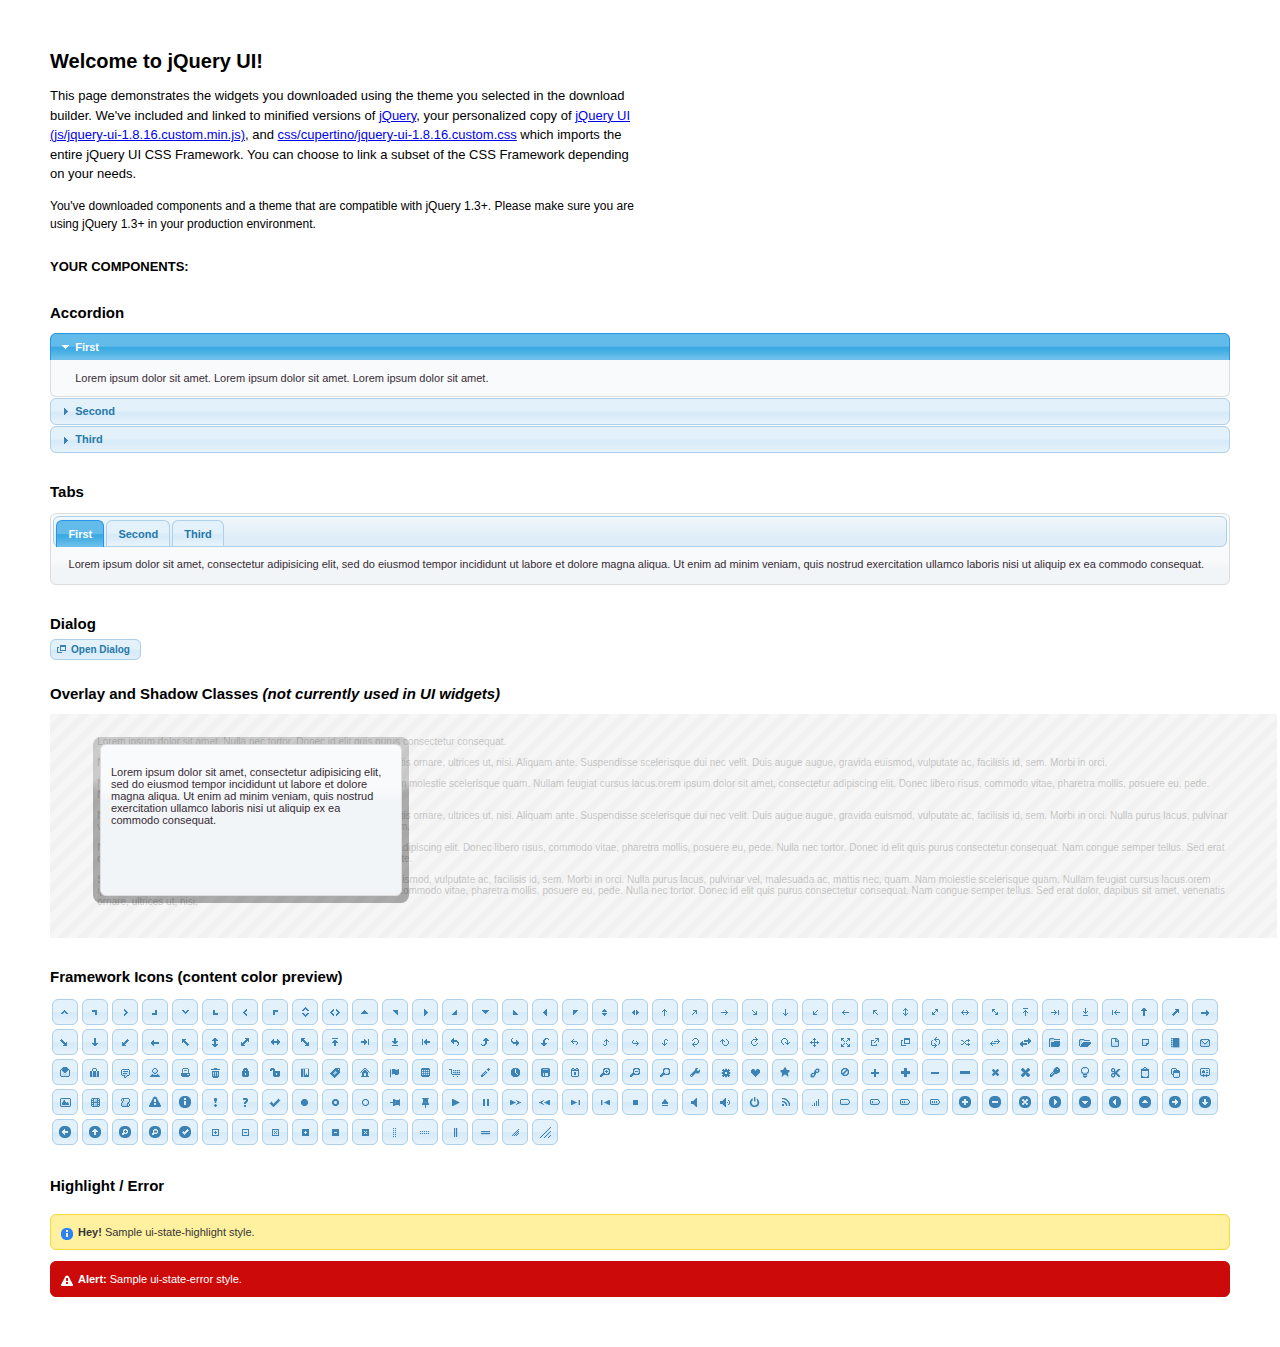
<file: jquery-ui/index.html>
<!DOCTYPE html>
<html>
	<head>
		<meta http-equiv="Content-Type" content="text/html; charset=iso-8859-1" />
		<title>jQuery UI Example Page</title>
		<link type="text/css" href="css/cupertino/jquery-ui-1.8.16.custom.css" rel="stylesheet" />	
		<script type="text/javascript" src="js/jquery-1.6.2.min.js"></script>
		<script type="text/javascript" src="js/jquery-ui-1.8.16.custom.min.js"></script>
		<script type="text/javascript">
			$(function(){

				// Accordion
				$("#accordion").accordion({ header: "h3" });
	
				// Tabs
				$('#tabs').tabs();
	

				// Dialog			
				$('#dialog').dialog({
					autoOpen: false,
					width: 600,
					buttons: {
						"Ok": function() { 
							$(this).dialog("close"); 
						}, 
						"Cancel": function() { 
							$(this).dialog("close"); 
						} 
					}
				});
				
				// Dialog Link
				$('#dialog_link').click(function(){
					$('#dialog').dialog('open');
					return false;
				});
				
				//hover states on the static widgets
				$('#dialog_link, ul#icons li').hover(
					function() { $(this).addClass('ui-state-hover'); }, 
					function() { $(this).removeClass('ui-state-hover'); }
				);
				
			});
		</script>
		<style type="text/css">
			/*demo page css*/
			body{ font: 62.5% "Trebuchet MS", sans-serif; margin: 50px;}
			.demoHeaders { margin-top: 2em; }
			#dialog_link {padding: .4em 1em .4em 20px;text-decoration: none;position: relative;}
			#dialog_link span.ui-icon {margin: 0 5px 0 0;position: absolute;left: .2em;top: 50%;margin-top: -8px;}
			ul#icons {margin: 0; padding: 0;}
			ul#icons li {margin: 2px; position: relative; padding: 4px 0; cursor: pointer; float: left;  list-style: none;}
			ul#icons span.ui-icon {float: left; margin: 0 4px;}
		</style>	
	</head>
	<body>
	<h1>Welcome to jQuery UI!</h1>
	<p style="font-size: 1.3em; line-height: 1.5; margin: 1em 0; width: 50%;">This page demonstrates the widgets you downloaded using the theme you selected in the download builder. We've included and linked to minified versions of <a href="js/jquery-1.6.2.min.js">jQuery</a>, your personalized copy of <a href="js/jquery-ui-1.8.16.custom.min.js">jQuery UI (js/jquery-ui-1.8.16.custom.min.js)</a>, and <a href="css/cupertino/jquery-ui-1.8.16.custom.css">css/cupertino/jquery-ui-1.8.16.custom.css</a> which imports the entire jQuery UI CSS Framework. You can choose to link a subset of the CSS Framework depending on your needs. </p>
	<p style="font-size: 1.2em; line-height: 1.5; margin: 1em 0; width: 50%;">You've downloaded components and a theme that are compatible with jQuery 1.3+. Please make sure you are using jQuery 1.3+ in your production environment.</p>	

	<p style="font-weight: bold; margin: 2em 0 1em; font-size: 1.3em;">YOUR COMPONENTS:</p>
		
		<!-- Accordion -->
		<h2 class="demoHeaders">Accordion</h2>
		<div id="accordion">
			<div>
				<h3><a href="#">First</a></h3>
				<div>Lorem ipsum dolor sit amet. Lorem ipsum dolor sit amet. Lorem ipsum dolor sit amet.</div>
			</div>
			<div>
				<h3><a href="#">Second</a></h3>
				<div>Phasellus mattis tincidunt nibh.</div>
			</div>
			<div>
				<h3><a href="#">Third</a></h3>
				<div>Nam dui erat, auctor a, dignissim quis.</div>
			</div>
		</div>
	
		<!-- Tabs -->
		<h2 class="demoHeaders">Tabs</h2>
		<div id="tabs">
			<ul>
				<li><a href="#tabs-1">First</a></li>
				<li><a href="#tabs-2">Second</a></li>
				<li><a href="#tabs-3">Third</a></li>
			</ul>
			<div id="tabs-1">Lorem ipsum dolor sit amet, consectetur adipisicing elit, sed do eiusmod tempor incididunt ut labore et dolore magna aliqua. Ut enim ad minim veniam, quis nostrud exercitation ullamco laboris nisi ut aliquip ex ea commodo consequat.</div>
			<div id="tabs-2">Phasellus mattis tincidunt nibh. Cras orci urna, blandit id, pretium vel, aliquet ornare, felis. Maecenas scelerisque sem non nisl. Fusce sed lorem in enim dictum bibendum.</div>
			<div id="tabs-3">Nam dui erat, auctor a, dignissim quis, sollicitudin eu, felis. Pellentesque nisi urna, interdum eget, sagittis et, consequat vestibulum, lacus. Mauris porttitor ullamcorper augue.</div>
		</div>
	
		<!-- Dialog NOTE: Dialog is not generated by UI in this demo so it can be visually styled in themeroller-->
		<h2 class="demoHeaders">Dialog</h2>
		<p><a href="#" id="dialog_link" class="ui-state-default ui-corner-all"><span class="ui-icon ui-icon-newwin"></span>Open Dialog</a></p>
		
		
		<h2 class="demoHeaders">Overlay and Shadow Classes <em>(not currently used in UI widgets)</em></h2>
		<div style="position: relative; width: 96%; height: 200px; padding:1% 4%; overflow:hidden;" class="fakewindowcontain">
			<p>Lorem ipsum dolor sit amet,  Nulla nec tortor. Donec id elit quis purus consectetur consequat. </p><p>Nam congue semper tellus. Sed erat dolor, dapibus sit amet, venenatis ornare, ultrices ut, nisi. Aliquam ante. Suspendisse scelerisque dui nec velit. Duis augue augue, gravida euismod, vulputate ac, facilisis id, sem. Morbi in orci. </p><p>Nulla purus lacus, pulvinar vel, malesuada ac, mattis nec, quam. Nam molestie scelerisque quam. Nullam feugiat cursus lacus.orem ipsum dolor sit amet, consectetur adipiscing elit. Donec libero risus, commodo vitae, pharetra mollis, posuere eu, pede. Nulla nec tortor. Donec id elit quis purus consectetur consequat. </p><p>Nam congue semper tellus. Sed erat dolor, dapibus sit amet, venenatis ornare, ultrices ut, nisi. Aliquam ante. Suspendisse scelerisque dui nec velit. Duis augue augue, gravida euismod, vulputate ac, facilisis id, sem. Morbi in orci. Nulla purus lacus, pulvinar vel, malesuada ac, mattis nec, quam. Nam molestie scelerisque quam. </p><p>Nullam feugiat cursus lacus.orem ipsum dolor sit amet, consectetur adipiscing elit. Donec libero risus, commodo vitae, pharetra mollis, posuere eu, pede. Nulla nec tortor. Donec id elit quis purus consectetur consequat. Nam congue semper tellus. Sed erat dolor, dapibus sit amet, venenatis ornare, ultrices ut, nisi. Aliquam ante. </p><p>Suspendisse scelerisque dui nec velit. Duis augue augue, gravida euismod, vulputate ac, facilisis id, sem. Morbi in orci. Nulla purus lacus, pulvinar vel, malesuada ac, mattis nec, quam. Nam molestie scelerisque quam. Nullam feugiat cursus lacus.orem ipsum dolor sit amet, consectetur adipiscing elit. Donec libero risus, commodo vitae, pharetra mollis, posuere eu, pede. Nulla nec tortor. Donec id elit quis purus consectetur consequat. Nam congue semper tellus. Sed erat dolor, dapibus sit amet, venenatis ornare, ultrices ut, nisi. </p>
			
			<!-- ui-dialog -->
			<div class="ui-overlay"><div class="ui-widget-overlay"></div><div class="ui-widget-shadow ui-corner-all" style="width: 302px; height: 152px; position: absolute; left: 50px; top: 30px;"></div></div>
			<div style="position: absolute; width: 280px; height: 130px;left: 50px; top: 30px; padding: 10px;" class="ui-widget ui-widget-content ui-corner-all">
				<div class="ui-dialog-content ui-widget-content" style="background: none; border: 0;">
					<p>Lorem ipsum dolor sit amet, consectetur adipisicing elit, sed do eiusmod tempor incididunt ut labore et dolore magna aliqua. Ut enim ad minim veniam, quis nostrud exercitation ullamco laboris nisi ut aliquip ex ea commodo consequat.</p>
				</div>
			</div>
		
		</div>

		
		<!-- ui-dialog -->
		<div id="dialog" title="Dialog Title">
			<p>Lorem ipsum dolor sit amet, consectetur adipisicing elit, sed do eiusmod tempor incididunt ut labore et dolore magna aliqua. Ut enim ad minim veniam, quis nostrud exercitation ullamco laboris nisi ut aliquip ex ea commodo consequat.</p>
		</div>
			
				
				
		<h2 class="demoHeaders">Framework Icons (content color preview)</h2>
		<ul id="icons" class="ui-widget ui-helper-clearfix">
		
		<li class="ui-state-default ui-corner-all" title=".ui-icon-carat-1-n"><span class="ui-icon ui-icon-carat-1-n"></span></li>
		<li class="ui-state-default ui-corner-all" title=".ui-icon-carat-1-ne"><span class="ui-icon ui-icon-carat-1-ne"></span></li>
		<li class="ui-state-default ui-corner-all" title=".ui-icon-carat-1-e"><span class="ui-icon ui-icon-carat-1-e"></span></li>
		
		<li class="ui-state-default ui-corner-all" title=".ui-icon-carat-1-se"><span class="ui-icon ui-icon-carat-1-se"></span></li>
		<li class="ui-state-default ui-corner-all" title=".ui-icon-carat-1-s"><span class="ui-icon ui-icon-carat-1-s"></span></li>
		<li class="ui-state-default ui-corner-all" title=".ui-icon-carat-1-sw"><span class="ui-icon ui-icon-carat-1-sw"></span></li>
		<li class="ui-state-default ui-corner-all" title=".ui-icon-carat-1-w"><span class="ui-icon ui-icon-carat-1-w"></span></li>
		<li class="ui-state-default ui-corner-all" title=".ui-icon-carat-1-nw"><span class="ui-icon ui-icon-carat-1-nw"></span></li>
		<li class="ui-state-default ui-corner-all" title=".ui-icon-carat-2-n-s"><span class="ui-icon ui-icon-carat-2-n-s"></span></li>
		<li class="ui-state-default ui-corner-all" title=".ui-icon-carat-2-e-w"><span class="ui-icon ui-icon-carat-2-e-w"></span></li>
		<li class="ui-state-default ui-corner-all" title=".ui-icon-triangle-1-n"><span class="ui-icon ui-icon-triangle-1-n"></span></li>
		<li class="ui-state-default ui-corner-all" title=".ui-icon-triangle-1-ne"><span class="ui-icon ui-icon-triangle-1-ne"></span></li>
		
		<li class="ui-state-default ui-corner-all" title=".ui-icon-triangle-1-e"><span class="ui-icon ui-icon-triangle-1-e"></span></li>
		<li class="ui-state-default ui-corner-all" title=".ui-icon-triangle-1-se"><span class="ui-icon ui-icon-triangle-1-se"></span></li>
		<li class="ui-state-default ui-corner-all" title=".ui-icon-triangle-1-s"><span class="ui-icon ui-icon-triangle-1-s"></span></li>
		<li class="ui-state-default ui-corner-all" title=".ui-icon-triangle-1-sw"><span class="ui-icon ui-icon-triangle-1-sw"></span></li>
		<li class="ui-state-default ui-corner-all" title=".ui-icon-triangle-1-w"><span class="ui-icon ui-icon-triangle-1-w"></span></li>
		<li class="ui-state-default ui-corner-all" title=".ui-icon-triangle-1-nw"><span class="ui-icon ui-icon-triangle-1-nw"></span></li>
		<li class="ui-state-default ui-corner-all" title=".ui-icon-triangle-2-n-s"><span class="ui-icon ui-icon-triangle-2-n-s"></span></li>
		<li class="ui-state-default ui-corner-all" title=".ui-icon-triangle-2-e-w"><span class="ui-icon ui-icon-triangle-2-e-w"></span></li>
		<li class="ui-state-default ui-corner-all" title=".ui-icon-arrow-1-n"><span class="ui-icon ui-icon-arrow-1-n"></span></li>
		
		<li class="ui-state-default ui-corner-all" title=".ui-icon-arrow-1-ne"><span class="ui-icon ui-icon-arrow-1-ne"></span></li>
		<li class="ui-state-default ui-corner-all" title=".ui-icon-arrow-1-e"><span class="ui-icon ui-icon-arrow-1-e"></span></li>
		<li class="ui-state-default ui-corner-all" title=".ui-icon-arrow-1-se"><span class="ui-icon ui-icon-arrow-1-se"></span></li>
		<li class="ui-state-default ui-corner-all" title=".ui-icon-arrow-1-s"><span class="ui-icon ui-icon-arrow-1-s"></span></li>
		<li class="ui-state-default ui-corner-all" title=".ui-icon-arrow-1-sw"><span class="ui-icon ui-icon-arrow-1-sw"></span></li>
		<li class="ui-state-default ui-corner-all" title=".ui-icon-arrow-1-w"><span class="ui-icon ui-icon-arrow-1-w"></span></li>
		<li class="ui-state-default ui-corner-all" title=".ui-icon-arrow-1-nw"><span class="ui-icon ui-icon-arrow-1-nw"></span></li>
		<li class="ui-state-default ui-corner-all" title=".ui-icon-arrow-2-n-s"><span class="ui-icon ui-icon-arrow-2-n-s"></span></li>
		<li class="ui-state-default ui-corner-all" title=".ui-icon-arrow-2-ne-sw"><span class="ui-icon ui-icon-arrow-2-ne-sw"></span></li>
		
		<li class="ui-state-default ui-corner-all" title=".ui-icon-arrow-2-e-w"><span class="ui-icon ui-icon-arrow-2-e-w"></span></li>
		<li class="ui-state-default ui-corner-all" title=".ui-icon-arrow-2-se-nw"><span class="ui-icon ui-icon-arrow-2-se-nw"></span></li>
		<li class="ui-state-default ui-corner-all" title=".ui-icon-arrowstop-1-n"><span class="ui-icon ui-icon-arrowstop-1-n"></span></li>
		<li class="ui-state-default ui-corner-all" title=".ui-icon-arrowstop-1-e"><span class="ui-icon ui-icon-arrowstop-1-e"></span></li>
		<li class="ui-state-default ui-corner-all" title=".ui-icon-arrowstop-1-s"><span class="ui-icon ui-icon-arrowstop-1-s"></span></li>
		<li class="ui-state-default ui-corner-all" title=".ui-icon-arrowstop-1-w"><span class="ui-icon ui-icon-arrowstop-1-w"></span></li>
		<li class="ui-state-default ui-corner-all" title=".ui-icon-arrowthick-1-n"><span class="ui-icon ui-icon-arrowthick-1-n"></span></li>
		<li class="ui-state-default ui-corner-all" title=".ui-icon-arrowthick-1-ne"><span class="ui-icon ui-icon-arrowthick-1-ne"></span></li>
		<li class="ui-state-default ui-corner-all" title=".ui-icon-arrowthick-1-e"><span class="ui-icon ui-icon-arrowthick-1-e"></span></li>
		
		<li class="ui-state-default ui-corner-all" title=".ui-icon-arrowthick-1-se"><span class="ui-icon ui-icon-arrowthick-1-se"></span></li>
		<li class="ui-state-default ui-corner-all" title=".ui-icon-arrowthick-1-s"><span class="ui-icon ui-icon-arrowthick-1-s"></span></li>
		<li class="ui-state-default ui-corner-all" title=".ui-icon-arrowthick-1-sw"><span class="ui-icon ui-icon-arrowthick-1-sw"></span></li>
		<li class="ui-state-default ui-corner-all" title=".ui-icon-arrowthick-1-w"><span class="ui-icon ui-icon-arrowthick-1-w"></span></li>
		<li class="ui-state-default ui-corner-all" title=".ui-icon-arrowthick-1-nw"><span class="ui-icon ui-icon-arrowthick-1-nw"></span></li>
		<li class="ui-state-default ui-corner-all" title=".ui-icon-arrowthick-2-n-s"><span class="ui-icon ui-icon-arrowthick-2-n-s"></span></li>
		<li class="ui-state-default ui-corner-all" title=".ui-icon-arrowthick-2-ne-sw"><span class="ui-icon ui-icon-arrowthick-2-ne-sw"></span></li>
		<li class="ui-state-default ui-corner-all" title=".ui-icon-arrowthick-2-e-w"><span class="ui-icon ui-icon-arrowthick-2-e-w"></span></li>
		<li class="ui-state-default ui-corner-all" title=".ui-icon-arrowthick-2-se-nw"><span class="ui-icon ui-icon-arrowthick-2-se-nw"></span></li>
		
		<li class="ui-state-default ui-corner-all" title=".ui-icon-arrowthickstop-1-n"><span class="ui-icon ui-icon-arrowthickstop-1-n"></span></li>
		<li class="ui-state-default ui-corner-all" title=".ui-icon-arrowthickstop-1-e"><span class="ui-icon ui-icon-arrowthickstop-1-e"></span></li>
		<li class="ui-state-default ui-corner-all" title=".ui-icon-arrowthickstop-1-s"><span class="ui-icon ui-icon-arrowthickstop-1-s"></span></li>
		<li class="ui-state-default ui-corner-all" title=".ui-icon-arrowthickstop-1-w"><span class="ui-icon ui-icon-arrowthickstop-1-w"></span></li>
		<li class="ui-state-default ui-corner-all" title=".ui-icon-arrowreturnthick-1-w"><span class="ui-icon ui-icon-arrowreturnthick-1-w"></span></li>
		<li class="ui-state-default ui-corner-all" title=".ui-icon-arrowreturnthick-1-n"><span class="ui-icon ui-icon-arrowreturnthick-1-n"></span></li>
		<li class="ui-state-default ui-corner-all" title=".ui-icon-arrowreturnthick-1-e"><span class="ui-icon ui-icon-arrowreturnthick-1-e"></span></li>
		<li class="ui-state-default ui-corner-all" title=".ui-icon-arrowreturnthick-1-s"><span class="ui-icon ui-icon-arrowreturnthick-1-s"></span></li>
		<li class="ui-state-default ui-corner-all" title=".ui-icon-arrowreturn-1-w"><span class="ui-icon ui-icon-arrowreturn-1-w"></span></li>
		
		<li class="ui-state-default ui-corner-all" title=".ui-icon-arrowreturn-1-n"><span class="ui-icon ui-icon-arrowreturn-1-n"></span></li>
		<li class="ui-state-default ui-corner-all" title=".ui-icon-arrowreturn-1-e"><span class="ui-icon ui-icon-arrowreturn-1-e"></span></li>
		<li class="ui-state-default ui-corner-all" title=".ui-icon-arrowreturn-1-s"><span class="ui-icon ui-icon-arrowreturn-1-s"></span></li>
		<li class="ui-state-default ui-corner-all" title=".ui-icon-arrowrefresh-1-w"><span class="ui-icon ui-icon-arrowrefresh-1-w"></span></li>
		<li class="ui-state-default ui-corner-all" title=".ui-icon-arrowrefresh-1-n"><span class="ui-icon ui-icon-arrowrefresh-1-n"></span></li>
		<li class="ui-state-default ui-corner-all" title=".ui-icon-arrowrefresh-1-e"><span class="ui-icon ui-icon-arrowrefresh-1-e"></span></li>
		<li class="ui-state-default ui-corner-all" title=".ui-icon-arrowrefresh-1-s"><span class="ui-icon ui-icon-arrowrefresh-1-s"></span></li>
		<li class="ui-state-default ui-corner-all" title=".ui-icon-arrow-4"><span class="ui-icon ui-icon-arrow-4"></span></li>
		<li class="ui-state-default ui-corner-all" title=".ui-icon-arrow-4-diag"><span class="ui-icon ui-icon-arrow-4-diag"></span></li>
		
		<li class="ui-state-default ui-corner-all" title=".ui-icon-extlink"><span class="ui-icon ui-icon-extlink"></span></li>
		<li class="ui-state-default ui-corner-all" title=".ui-icon-newwin"><span class="ui-icon ui-icon-newwin"></span></li>
		<li class="ui-state-default ui-corner-all" title=".ui-icon-refresh"><span class="ui-icon ui-icon-refresh"></span></li>
		<li class="ui-state-default ui-corner-all" title=".ui-icon-shuffle"><span class="ui-icon ui-icon-shuffle"></span></li>
		<li class="ui-state-default ui-corner-all" title=".ui-icon-transfer-e-w"><span class="ui-icon ui-icon-transfer-e-w"></span></li>
		<li class="ui-state-default ui-corner-all" title=".ui-icon-transferthick-e-w"><span class="ui-icon ui-icon-transferthick-e-w"></span></li>
		<li class="ui-state-default ui-corner-all" title=".ui-icon-folder-collapsed"><span class="ui-icon ui-icon-folder-collapsed"></span></li>
		<li class="ui-state-default ui-corner-all" title=".ui-icon-folder-open"><span class="ui-icon ui-icon-folder-open"></span></li>
		<li class="ui-state-default ui-corner-all" title=".ui-icon-document"><span class="ui-icon ui-icon-document"></span></li>
		
		<li class="ui-state-default ui-corner-all" title=".ui-icon-document-b"><span class="ui-icon ui-icon-document-b"></span></li>
		<li class="ui-state-default ui-corner-all" title=".ui-icon-note"><span class="ui-icon ui-icon-note"></span></li>
		<li class="ui-state-default ui-corner-all" title=".ui-icon-mail-closed"><span class="ui-icon ui-icon-mail-closed"></span></li>
		<li class="ui-state-default ui-corner-all" title=".ui-icon-mail-open"><span class="ui-icon ui-icon-mail-open"></span></li>
		<li class="ui-state-default ui-corner-all" title=".ui-icon-suitcase"><span class="ui-icon ui-icon-suitcase"></span></li>
		<li class="ui-state-default ui-corner-all" title=".ui-icon-comment"><span class="ui-icon ui-icon-comment"></span></li>
		<li class="ui-state-default ui-corner-all" title=".ui-icon-person"><span class="ui-icon ui-icon-person"></span></li>
		<li class="ui-state-default ui-corner-all" title=".ui-icon-print"><span class="ui-icon ui-icon-print"></span></li>
		<li class="ui-state-default ui-corner-all" title=".ui-icon-trash"><span class="ui-icon ui-icon-trash"></span></li>
		
		<li class="ui-state-default ui-corner-all" title=".ui-icon-locked"><span class="ui-icon ui-icon-locked"></span></li>
		<li class="ui-state-default ui-corner-all" title=".ui-icon-unlocked"><span class="ui-icon ui-icon-unlocked"></span></li>
		<li class="ui-state-default ui-corner-all" title=".ui-icon-bookmark"><span class="ui-icon ui-icon-bookmark"></span></li>
		<li class="ui-state-default ui-corner-all" title=".ui-icon-tag"><span class="ui-icon ui-icon-tag"></span></li>
		<li class="ui-state-default ui-corner-all" title=".ui-icon-home"><span class="ui-icon ui-icon-home"></span></li>
		<li class="ui-state-default ui-corner-all" title=".ui-icon-flag"><span class="ui-icon ui-icon-flag"></span></li>
		<li class="ui-state-default ui-corner-all" title=".ui-icon-calculator"><span class="ui-icon ui-icon-calculator"></span></li>
		<li class="ui-state-default ui-corner-all" title=".ui-icon-cart"><span class="ui-icon ui-icon-cart"></span></li>
		<li class="ui-state-default ui-corner-all" title=".ui-icon-pencil"><span class="ui-icon ui-icon-pencil"></span></li>
		
		<li class="ui-state-default ui-corner-all" title=".ui-icon-clock"><span class="ui-icon ui-icon-clock"></span></li>
		<li class="ui-state-default ui-corner-all" title=".ui-icon-disk"><span class="ui-icon ui-icon-disk"></span></li>
		<li class="ui-state-default ui-corner-all" title=".ui-icon-calendar"><span class="ui-icon ui-icon-calendar"></span></li>
		<li class="ui-state-default ui-corner-all" title=".ui-icon-zoomin"><span class="ui-icon ui-icon-zoomin"></span></li>
		<li class="ui-state-default ui-corner-all" title=".ui-icon-zoomout"><span class="ui-icon ui-icon-zoomout"></span></li>
		<li class="ui-state-default ui-corner-all" title=".ui-icon-search"><span class="ui-icon ui-icon-search"></span></li>
		<li class="ui-state-default ui-corner-all" title=".ui-icon-wrench"><span class="ui-icon ui-icon-wrench"></span></li>
		<li class="ui-state-default ui-corner-all" title=".ui-icon-gear"><span class="ui-icon ui-icon-gear"></span></li>
		<li class="ui-state-default ui-corner-all" title=".ui-icon-heart"><span class="ui-icon ui-icon-heart"></span></li>
		
		<li class="ui-state-default ui-corner-all" title=".ui-icon-star"><span class="ui-icon ui-icon-star"></span></li>
		<li class="ui-state-default ui-corner-all" title=".ui-icon-link"><span class="ui-icon ui-icon-link"></span></li>
		<li class="ui-state-default ui-corner-all" title=".ui-icon-cancel"><span class="ui-icon ui-icon-cancel"></span></li>
		<li class="ui-state-default ui-corner-all" title=".ui-icon-plus"><span class="ui-icon ui-icon-plus"></span></li>
		<li class="ui-state-default ui-corner-all" title=".ui-icon-plusthick"><span class="ui-icon ui-icon-plusthick"></span></li>
		<li class="ui-state-default ui-corner-all" title=".ui-icon-minus"><span class="ui-icon ui-icon-minus"></span></li>
		<li class="ui-state-default ui-corner-all" title=".ui-icon-minusthick"><span class="ui-icon ui-icon-minusthick"></span></li>
		<li class="ui-state-default ui-corner-all" title=".ui-icon-close"><span class="ui-icon ui-icon-close"></span></li>
		<li class="ui-state-default ui-corner-all" title=".ui-icon-closethick"><span class="ui-icon ui-icon-closethick"></span></li>
		
		<li class="ui-state-default ui-corner-all" title=".ui-icon-key"><span class="ui-icon ui-icon-key"></span></li>
		<li class="ui-state-default ui-corner-all" title=".ui-icon-lightbulb"><span class="ui-icon ui-icon-lightbulb"></span></li>
		<li class="ui-state-default ui-corner-all" title=".ui-icon-scissors"><span class="ui-icon ui-icon-scissors"></span></li>
		<li class="ui-state-default ui-corner-all" title=".ui-icon-clipboard"><span class="ui-icon ui-icon-clipboard"></span></li>
		<li class="ui-state-default ui-corner-all" title=".ui-icon-copy"><span class="ui-icon ui-icon-copy"></span></li>
		<li class="ui-state-default ui-corner-all" title=".ui-icon-contact"><span class="ui-icon ui-icon-contact"></span></li>
		<li class="ui-state-default ui-corner-all" title=".ui-icon-image"><span class="ui-icon ui-icon-image"></span></li>
		<li class="ui-state-default ui-corner-all" title=".ui-icon-video"><span class="ui-icon ui-icon-video"></span></li>
		<li class="ui-state-default ui-corner-all" title=".ui-icon-script"><span class="ui-icon ui-icon-script"></span></li>
		<li class="ui-state-default ui-corner-all" title=".ui-icon-alert"><span class="ui-icon ui-icon-alert"></span></li>
		
		<li class="ui-state-default ui-corner-all" title=".ui-icon-info"><span class="ui-icon ui-icon-info"></span></li>
		<li class="ui-state-default ui-corner-all" title=".ui-icon-notice"><span class="ui-icon ui-icon-notice"></span></li>
		<li class="ui-state-default ui-corner-all" title=".ui-icon-help"><span class="ui-icon ui-icon-help"></span></li>
		<li class="ui-state-default ui-corner-all" title=".ui-icon-check"><span class="ui-icon ui-icon-check"></span></li>
		<li class="ui-state-default ui-corner-all" title=".ui-icon-bullet"><span class="ui-icon ui-icon-bullet"></span></li>
		<li class="ui-state-default ui-corner-all" title=".ui-icon-radio-off"><span class="ui-icon ui-icon-radio-off"></span></li>
		<li class="ui-state-default ui-corner-all" title=".ui-icon-radio-on"><span class="ui-icon ui-icon-radio-on"></span></li>
		<li class="ui-state-default ui-corner-all" title=".ui-icon-pin-w"><span class="ui-icon ui-icon-pin-w"></span></li>
		<li class="ui-state-default ui-corner-all" title=".ui-icon-pin-s"><span class="ui-icon ui-icon-pin-s"></span></li>
		<li class="ui-state-default ui-corner-all" title=".ui-icon-play"><span class="ui-icon ui-icon-play"></span></li>
		<li class="ui-state-default ui-corner-all" title=".ui-icon-pause"><span class="ui-icon ui-icon-pause"></span></li>
		
		<li class="ui-state-default ui-corner-all" title=".ui-icon-seek-next"><span class="ui-icon ui-icon-seek-next"></span></li>
		<li class="ui-state-default ui-corner-all" title=".ui-icon-seek-prev"><span class="ui-icon ui-icon-seek-prev"></span></li>
		<li class="ui-state-default ui-corner-all" title=".ui-icon-seek-end"><span class="ui-icon ui-icon-seek-end"></span></li>
		<li class="ui-state-default ui-corner-all" title=".ui-icon-seek-first"><span class="ui-icon ui-icon-seek-first"></span></li>
		<li class="ui-state-default ui-corner-all" title=".ui-icon-stop"><span class="ui-icon ui-icon-stop"></span></li>
		<li class="ui-state-default ui-corner-all" title=".ui-icon-eject"><span class="ui-icon ui-icon-eject"></span></li>
		<li class="ui-state-default ui-corner-all" title=".ui-icon-volume-off"><span class="ui-icon ui-icon-volume-off"></span></li>
		<li class="ui-state-default ui-corner-all" title=".ui-icon-volume-on"><span class="ui-icon ui-icon-volume-on"></span></li>
		<li class="ui-state-default ui-corner-all" title=".ui-icon-power"><span class="ui-icon ui-icon-power"></span></li>
		
		<li class="ui-state-default ui-corner-all" title=".ui-icon-signal-diag"><span class="ui-icon ui-icon-signal-diag"></span></li>
		<li class="ui-state-default ui-corner-all" title=".ui-icon-signal"><span class="ui-icon ui-icon-signal"></span></li>
		<li class="ui-state-default ui-corner-all" title=".ui-icon-battery-0"><span class="ui-icon ui-icon-battery-0"></span></li>
		<li class="ui-state-default ui-corner-all" title=".ui-icon-battery-1"><span class="ui-icon ui-icon-battery-1"></span></li>
		<li class="ui-state-default ui-corner-all" title=".ui-icon-battery-2"><span class="ui-icon ui-icon-battery-2"></span></li>
		<li class="ui-state-default ui-corner-all" title=".ui-icon-battery-3"><span class="ui-icon ui-icon-battery-3"></span></li>
		<li class="ui-state-default ui-corner-all" title=".ui-icon-circle-plus"><span class="ui-icon ui-icon-circle-plus"></span></li>
		<li class="ui-state-default ui-corner-all" title=".ui-icon-circle-minus"><span class="ui-icon ui-icon-circle-minus"></span></li>
		<li class="ui-state-default ui-corner-all" title=".ui-icon-circle-close"><span class="ui-icon ui-icon-circle-close"></span></li>
		
		<li class="ui-state-default ui-corner-all" title=".ui-icon-circle-triangle-e"><span class="ui-icon ui-icon-circle-triangle-e"></span></li>
		<li class="ui-state-default ui-corner-all" title=".ui-icon-circle-triangle-s"><span class="ui-icon ui-icon-circle-triangle-s"></span></li>
		<li class="ui-state-default ui-corner-all" title=".ui-icon-circle-triangle-w"><span class="ui-icon ui-icon-circle-triangle-w"></span></li>
		<li class="ui-state-default ui-corner-all" title=".ui-icon-circle-triangle-n"><span class="ui-icon ui-icon-circle-triangle-n"></span></li>
		<li class="ui-state-default ui-corner-all" title=".ui-icon-circle-arrow-e"><span class="ui-icon ui-icon-circle-arrow-e"></span></li>
		<li class="ui-state-default ui-corner-all" title=".ui-icon-circle-arrow-s"><span class="ui-icon ui-icon-circle-arrow-s"></span></li>
		<li class="ui-state-default ui-corner-all" title=".ui-icon-circle-arrow-w"><span class="ui-icon ui-icon-circle-arrow-w"></span></li>
		<li class="ui-state-default ui-corner-all" title=".ui-icon-circle-arrow-n"><span class="ui-icon ui-icon-circle-arrow-n"></span></li>
		<li class="ui-state-default ui-corner-all" title=".ui-icon-circle-zoomin"><span class="ui-icon ui-icon-circle-zoomin"></span></li>
		
		<li class="ui-state-default ui-corner-all" title=".ui-icon-circle-zoomout"><span class="ui-icon ui-icon-circle-zoomout"></span></li>
		<li class="ui-state-default ui-corner-all" title=".ui-icon-circle-check"><span class="ui-icon ui-icon-circle-check"></span></li>
		<li class="ui-state-default ui-corner-all" title=".ui-icon-circlesmall-plus"><span class="ui-icon ui-icon-circlesmall-plus"></span></li>
		<li class="ui-state-default ui-corner-all" title=".ui-icon-circlesmall-minus"><span class="ui-icon ui-icon-circlesmall-minus"></span></li>
		<li class="ui-state-default ui-corner-all" title=".ui-icon-circlesmall-close"><span class="ui-icon ui-icon-circlesmall-close"></span></li>
		<li class="ui-state-default ui-corner-all" title=".ui-icon-squaresmall-plus"><span class="ui-icon ui-icon-squaresmall-plus"></span></li>
		<li class="ui-state-default ui-corner-all" title=".ui-icon-squaresmall-minus"><span class="ui-icon ui-icon-squaresmall-minus"></span></li>
		<li class="ui-state-default ui-corner-all" title=".ui-icon-squaresmall-close"><span class="ui-icon ui-icon-squaresmall-close"></span></li>
		<li class="ui-state-default ui-corner-all" title=".ui-icon-grip-dotted-vertical"><span class="ui-icon ui-icon-grip-dotted-vertical"></span></li>
		
		<li class="ui-state-default ui-corner-all" title=".ui-icon-grip-dotted-horizontal"><span class="ui-icon ui-icon-grip-dotted-horizontal"></span></li>
		<li class="ui-state-default ui-corner-all" title=".ui-icon-grip-solid-vertical"><span class="ui-icon ui-icon-grip-solid-vertical"></span></li>
		<li class="ui-state-default ui-corner-all" title=".ui-icon-grip-solid-horizontal"><span class="ui-icon ui-icon-grip-solid-horizontal"></span></li>
		<li class="ui-state-default ui-corner-all" title=".ui-icon-gripsmall-diagonal-se"><span class="ui-icon ui-icon-gripsmall-diagonal-se"></span></li>
		<li class="ui-state-default ui-corner-all" title=".ui-icon-grip-diagonal-se"><span class="ui-icon ui-icon-grip-diagonal-se"></span></li>
		</ul>

			
		<!-- Highlight / Error -->
		<h2 class="demoHeaders">Highlight / Error</h2>
		<div class="ui-widget">
			<div class="ui-state-highlight ui-corner-all" style="margin-top: 20px; padding: 0 .7em;"> 
				<p><span class="ui-icon ui-icon-info" style="float: left; margin-right: .3em;"></span>
				<strong>Hey!</strong> Sample ui-state-highlight style.</p>
			</div>
		</div>
		<br/>
		<div class="ui-widget">
			<div class="ui-state-error ui-corner-all" style="padding: 0 .7em;"> 
				<p><span class="ui-icon ui-icon-alert" style="float: left; margin-right: .3em;"></span> 
				<strong>Alert:</strong> Sample ui-state-error style.</p>
			</div>
		</div>

	</body>
</html>
</file>
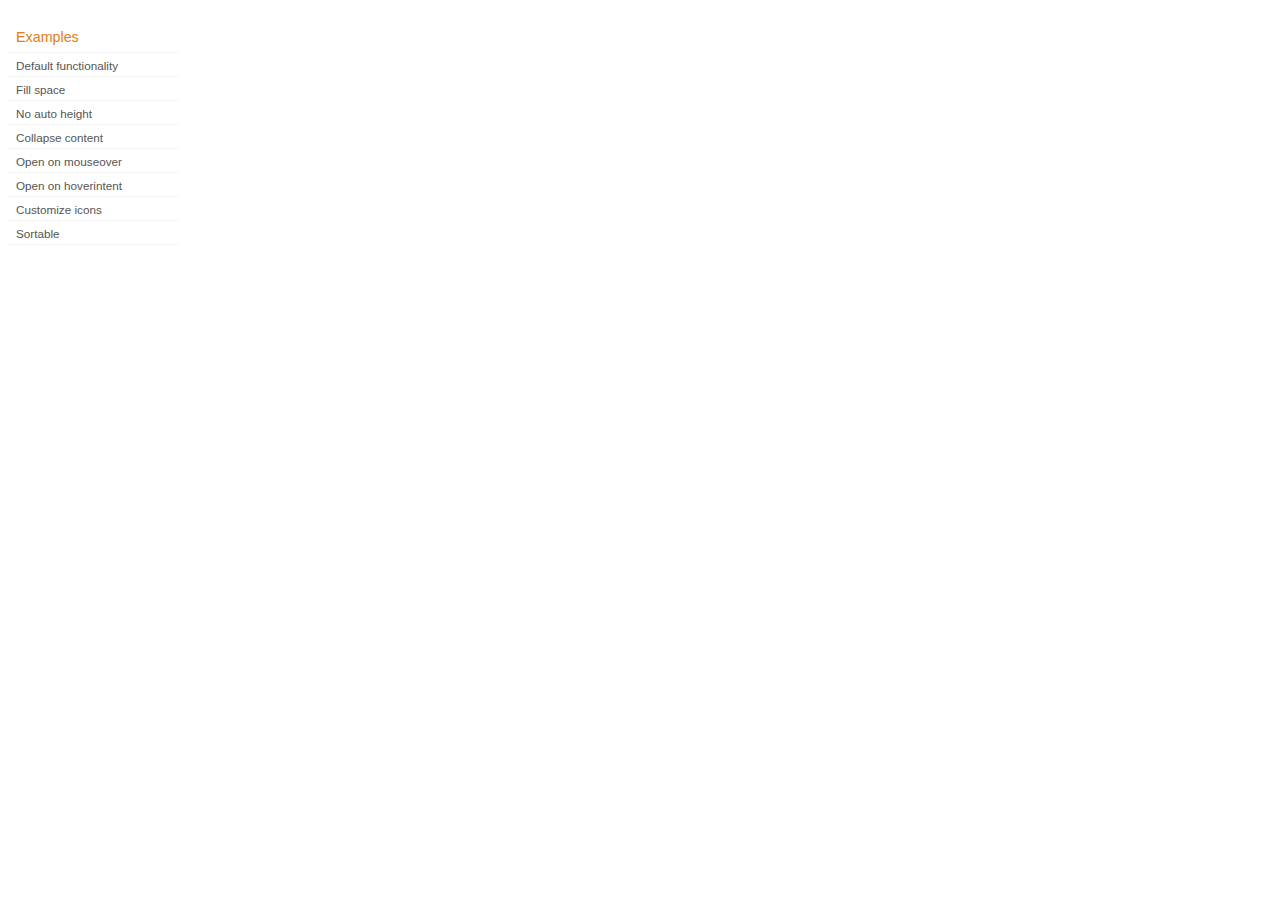
<file: jquery-ui/development-bundle/demos/accordion/index.html>
<!DOCTYPE html>
<html lang="en">
<head>
	<meta charset="utf-8">
	<title>jQuery UI Accordion Demos</title>
	<link rel="stylesheet" href="../demos.css">
</head>
<body>

<div class="demos-nav">
	<h4>Examples</h4>
	<ul>
		<li class="demo-config-on"><a href="default.html">Default functionality</a></li>
		<li><a href="fillspace.html">Fill space</a></li>
		<li><a href="no-auto-height.html">No auto height</a></li>
		<li><a href="collapsible.html">Collapse content</a></li>
		<li><a href="mouseover.html">Open on mouseover</a></li>
		<li><a href="hoverintent.html">Open on hoverintent</a></li>
		<li><a href="custom-icons.html">Customize icons</a></li>
		<li><a href="sortable.html">Sortable</a></li>
	</ul>
</div>

</body>
</html>
</file>
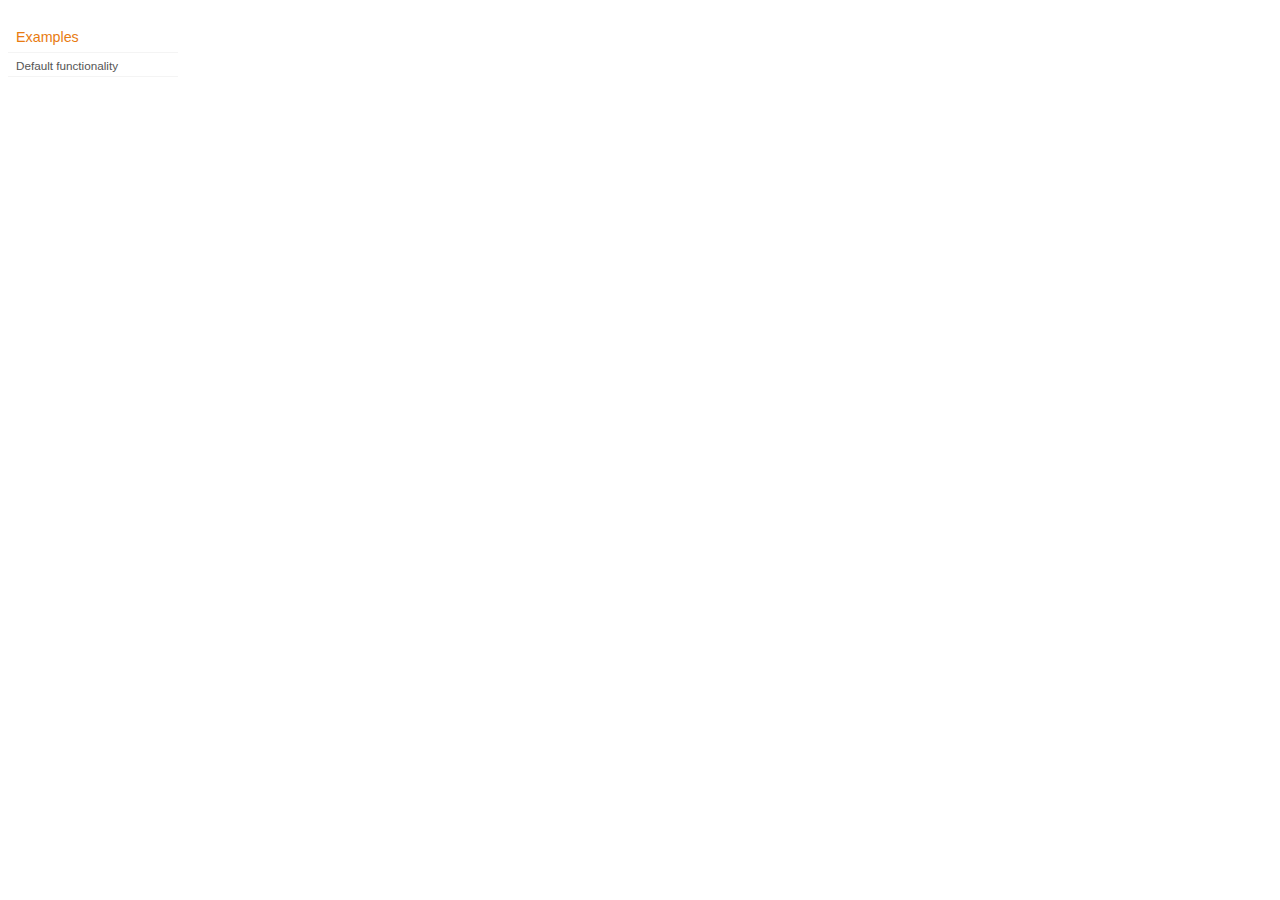
<file: jquery-ui/development-bundle/demos/addClass/index.html>
<!DOCTYPE html>
<html lang="en">
<head>
	<meta charset="utf-8">
	<title>jQuery UI Effects Demos</title>
	<link rel="stylesheet" href="../demos.css">
</head>
<body>

<div class="demos-nav">
	<h4>Examples</h4>
	<ul>
		<li class="demo-config-on"><a href="default.html">Default functionality</a></li>
	</ul>
</div>

</body>
</html>
</file>
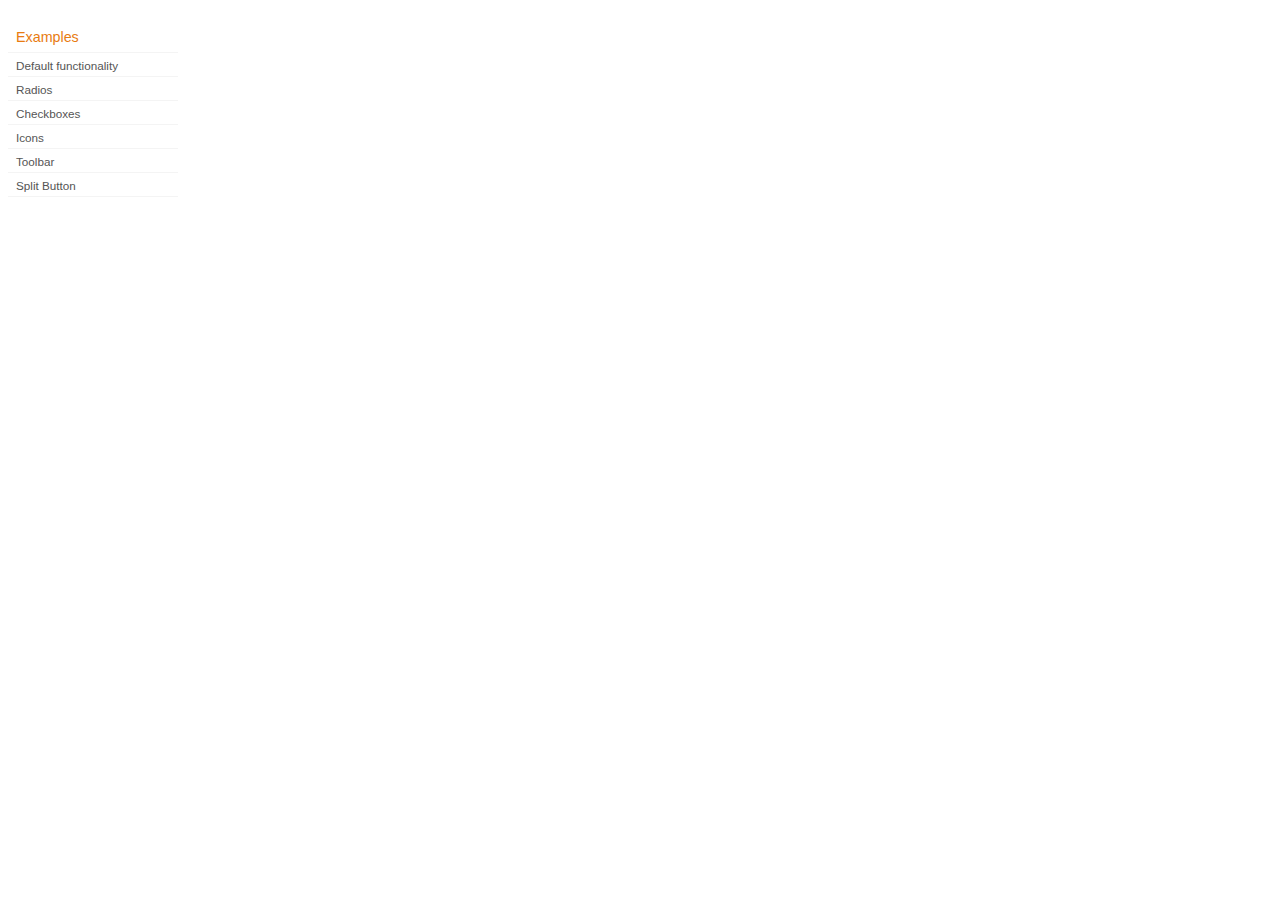
<file: jquery-ui/development-bundle/demos/button/index.html>
<!DOCTYPE html>
<html lang="en">
<head>
	<meta charset="utf-8">
	<title>jQuery UI Button Demos</title>
	<link rel="stylesheet" href="../demos.css">
</head>
<body>

<div class="demos-nav">
	<h4>Examples</h4>
	<ul>
		<li class="demo-config-on"><a href="default.html">Default functionality</a></li>
		<li><a href="radio.html">Radios</a></li>
		<li><a href="checkbox.html">Checkboxes</a></li>
		<li><a href="icons.html">Icons</a></li>
		<li><a href="toolbar.html">Toolbar</a></li>
		<li><a href="splitbutton.html">Split Button</a></li>
	</ul>
</div>

</body>
</html>
</file>
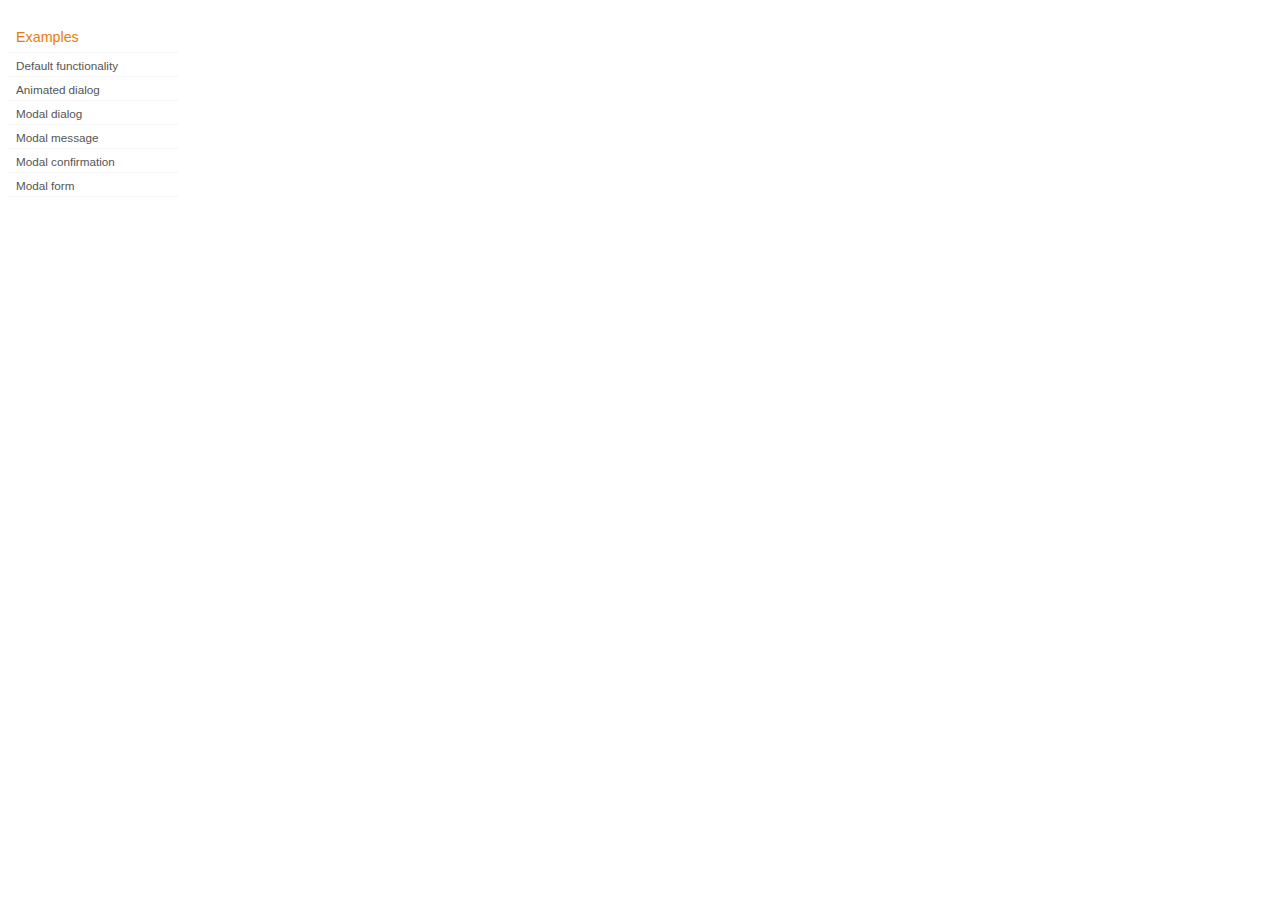
<file: jquery-ui/development-bundle/demos/dialog/index.html>
<!DOCTYPE html>
<html lang="en">
<head>
	<meta charset="utf-8">
	<title>jQuery UI Dialog Demos</title>
	<link rel="stylesheet" href="../demos.css">
</head>
<body>

<div class="demos-nav">
	<h4>Examples</h4>
	<ul>
		<li class="demo-config-on"><a href="default.html">Default functionality</a></li>
		<li><a href="animated.html">Animated dialog</a></li>
		<li><a href="modal.html">Modal dialog</a></li>
		<li><a href="modal-message.html">Modal message</a></li>
		<li><a href="modal-confirmation.html">Modal confirmation</a></li>
		<li><a href="modal-form.html">Modal form</a></li>
	</ul>
</div>

</body>
</html>
</file>
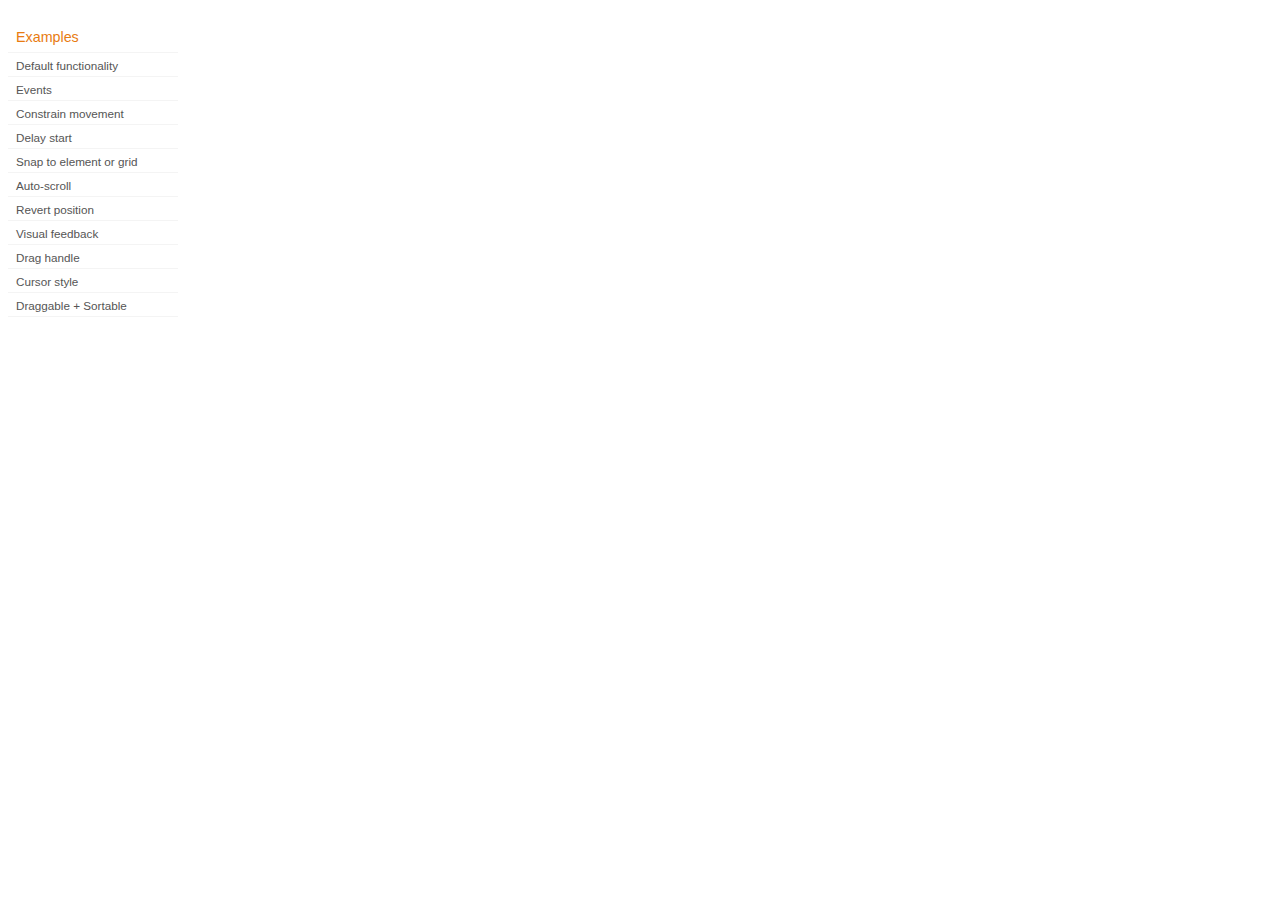
<file: jquery-ui/development-bundle/demos/draggable/index.html>
<!DOCTYPE html>
<html lang="en">
<head>
	<meta charset="utf-8">
	<title>jQuery UI Draggable Demos</title>
	<link rel="stylesheet" href="../demos.css">
</head>
<body>

<div class="demos-nav">
	<h4>Examples</h4>
	<ul>
		<li class="demo-config-on"><a href="default.html">Default functionality</a></li>
		<li><a href="events.html">Events</a></li>
		<li><a href="constrain-movement.html">Constrain movement</a></li>
		<li><a href="delay-start.html">Delay start</a></li>
		<li><a href="snap-to.html">Snap to element or&#160;grid</a></li>
		<li><a href="scroll.html">Auto-scroll</a></li>
		<li><a href="revert.html">Revert position</a></li>
		<li><a href="visual-feedback.html">Visual feedback</a></li>
		<li><a href="handle.html">Drag handle</a></li>
		<li><a href="cursor-style.html">Cursor style</a></li>
		<li><a href="sortable.html">Draggable + Sortable</a></li>
	</ul>
</div>

</body>
</html>
</file>
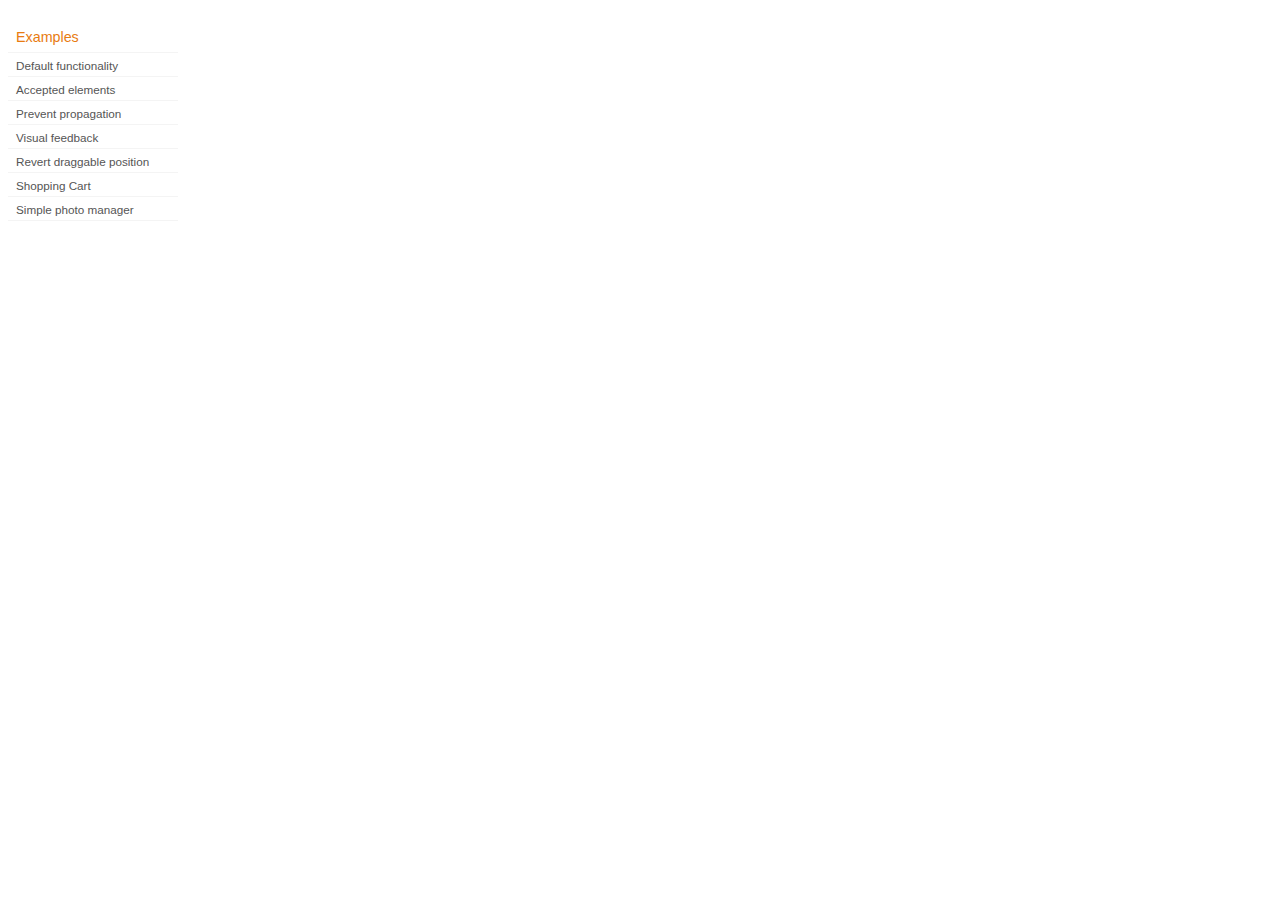
<file: jquery-ui/development-bundle/demos/droppable/index.html>
<!DOCTYPE html>
<html lang="en">
<head>
	<meta charset="utf-8">
	<title>jQuery UI Droppable Demos</title>
	<link rel="stylesheet" href="../demos.css">
</head>
<body>

<div class="demos-nav">
	<h4>Examples</h4>
	<ul>
		<li class="demo-config-on"><a href="default.html">Default functionality</a></li>
		<li><a href="accepted-elements.html">Accepted elements</a></li>
		<li><a href="propagation.html">Prevent propagation</a></li>
		<li><a href="visual-feedback.html">Visual feedback</a></li>
		<li><a href="revert.html">Revert draggable position</a></li>
		<li><a href="shopping-cart.html">Shopping Cart</a></li>
		<li><a href="photo-manager.html">Simple photo manager</a></li>
	</ul>
</div>

</body>
</html>
</file>
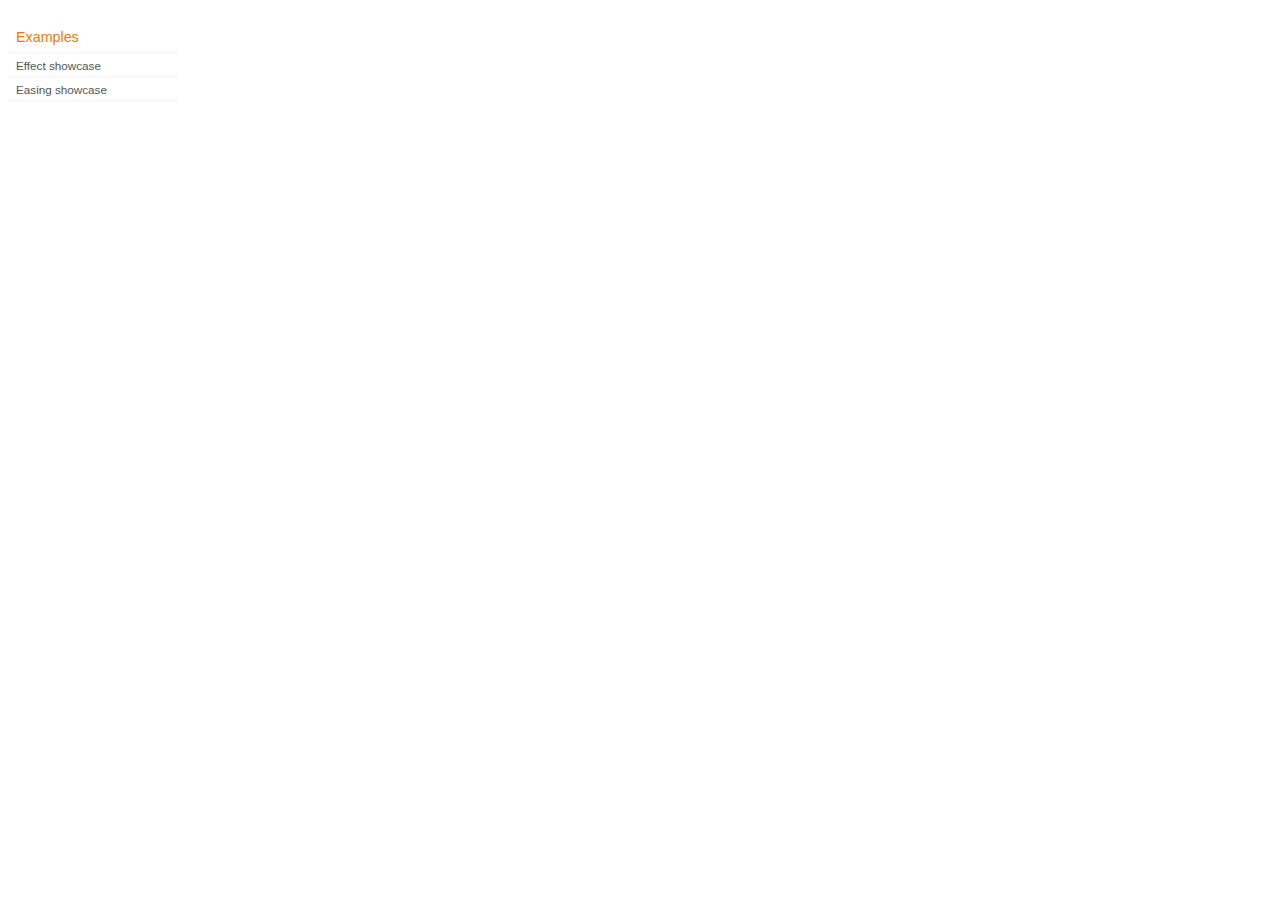
<file: jquery-ui/development-bundle/demos/effect/index.html>
<!DOCTYPE html>
<html lang="en">
<head>
	<meta charset="utf-8">
	<title>jQuery UI Effects Demos</title>
	<link rel="stylesheet" href="../demos.css">
</head>
<body>

<div class="demos-nav">
	<h4>Examples</h4>
	<ul>
		<li class="demo-config-on"><a href="default.html">Effect showcase</a></li>
		<li><a href="easing.html">Easing showcase</a></li>
	</ul>
</div>

</body>
</html>
</file>
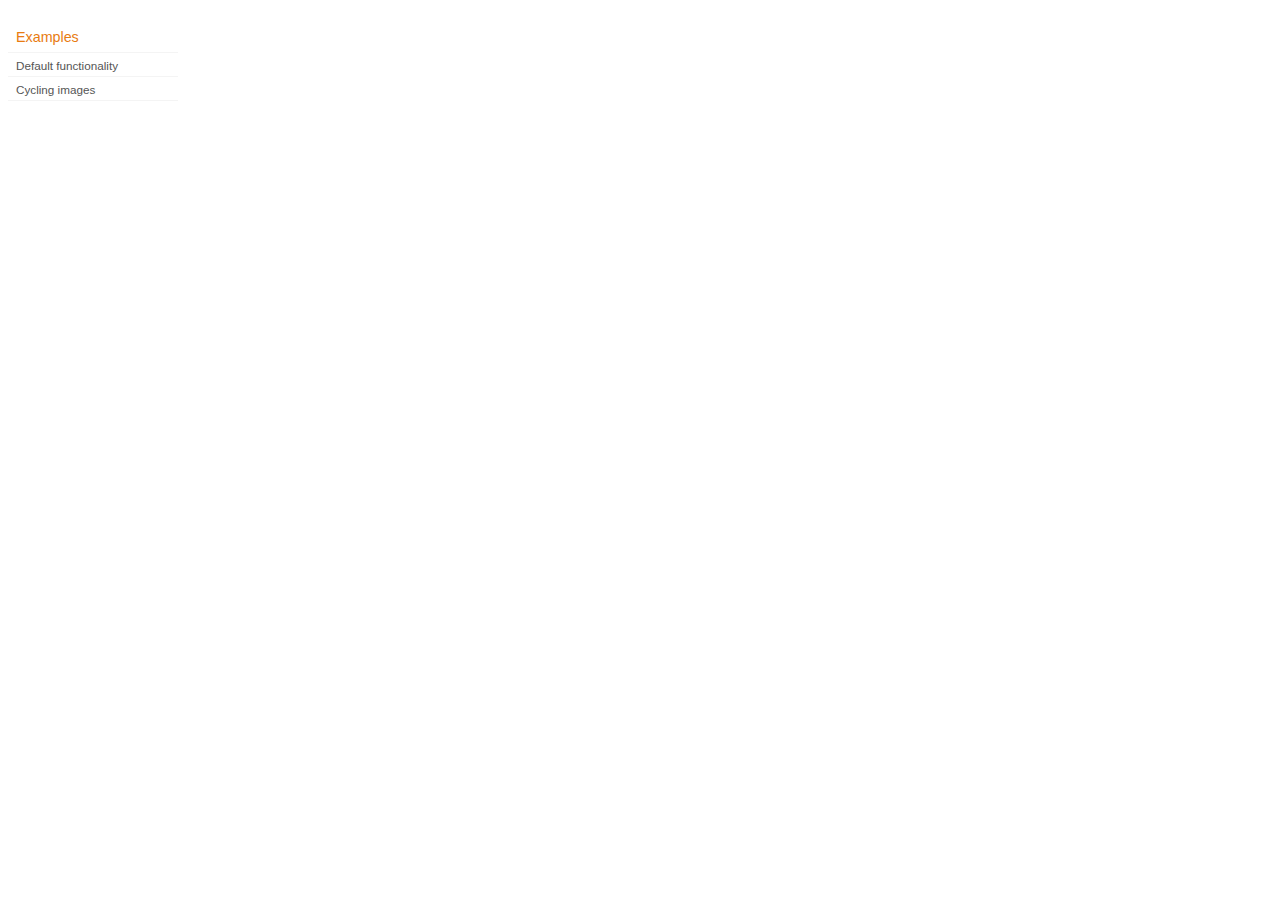
<file: jquery-ui/development-bundle/demos/position/index.html>
<!DOCTYPE html>
<html lang="en">
<head>
	<meta charset="utf-8">
	<title>jQuery UI Position Demo</title>
	<link rel="stylesheet" href="../demos.css">
</head>
<body>

<div class="demos-nav">
	<h4>Examples</h4>
	<ul>
		<li class="demo-config-on"><a href="default.html">Default functionality</a></li>
		<li><a href="cycler.html">Cycling images</a></li>
	</ul>
</div>

</body>
</html>
</file>
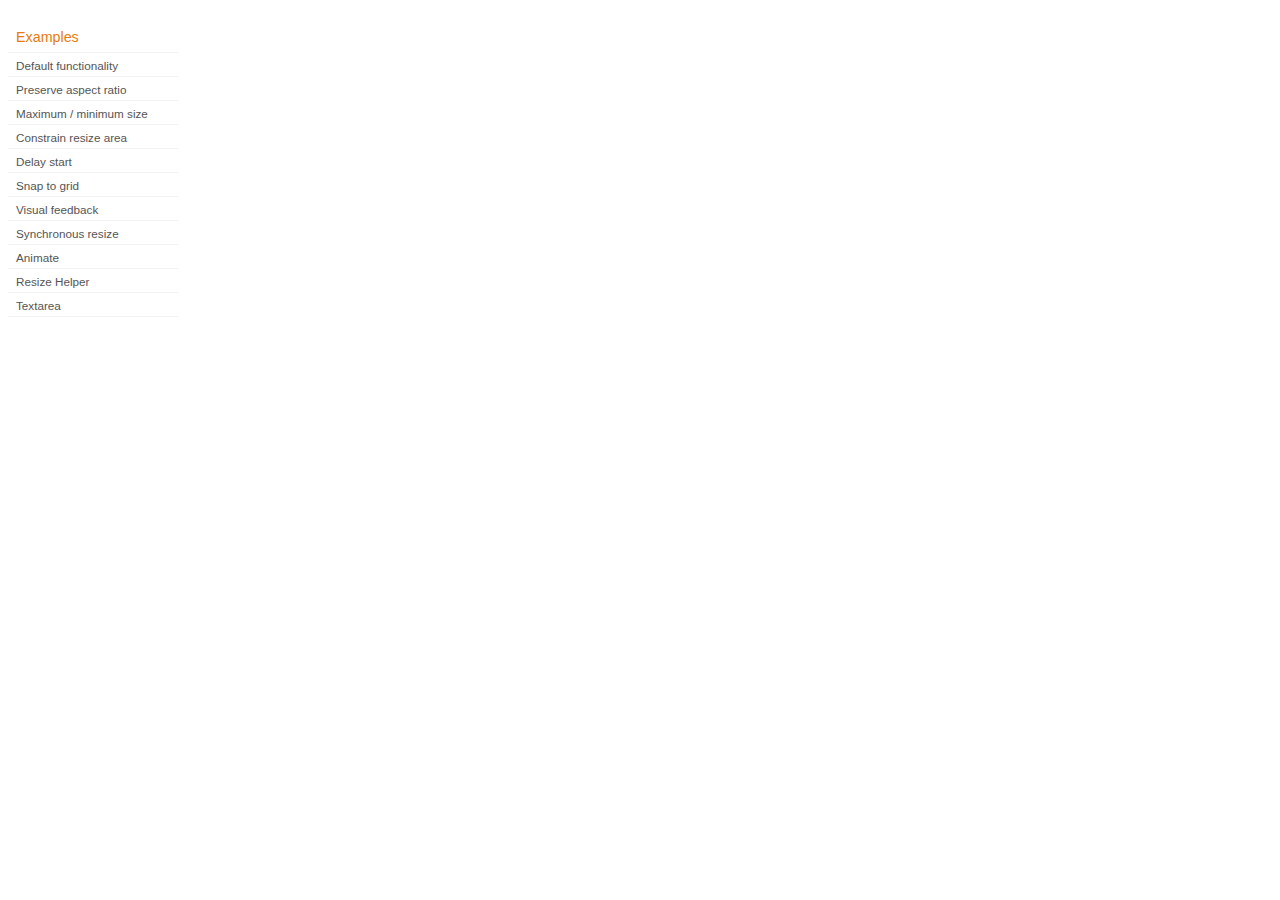
<file: jquery-ui/development-bundle/demos/resizable/index.html>
<!DOCTYPE html>
<html lang="en">
<head>
	<meta charset="utf-8">
	<title>jQuery UI Resizable Demos</title>
	<link rel="stylesheet" href="../demos.css">
</head>
<body>

<div class="demos-nav">
	<h4>Examples</h4>
	<ul>
		<li class="demo-config-on"><a href="default.html">Default functionality</a></li>
		<li><a href="aspect-ratio.html">Preserve aspect ratio</a></li>
		<li><a href="max-min.html">Maximum / minimum size</a></li>
		<li><a href="constrain-area.html">Constrain resize area</a></li>
 		<li><a href="delay-start.html">Delay start</a></li>
		<li><a href="snap-to-grid.html">Snap to grid</a></li>
		<li><a href="visual-feedback.html">Visual feedback</a></li>
		<li><a href="synchronous-resize.html">Synchronous resize</a></li>
		<li><a href="animate.html">Animate</a></li>
		<li><a href="helper.html">Resize Helper</a></li>
		<li><a href="textarea.html">Textarea</a></li>
	</ul>
</div>

</body>
</html>
</file>
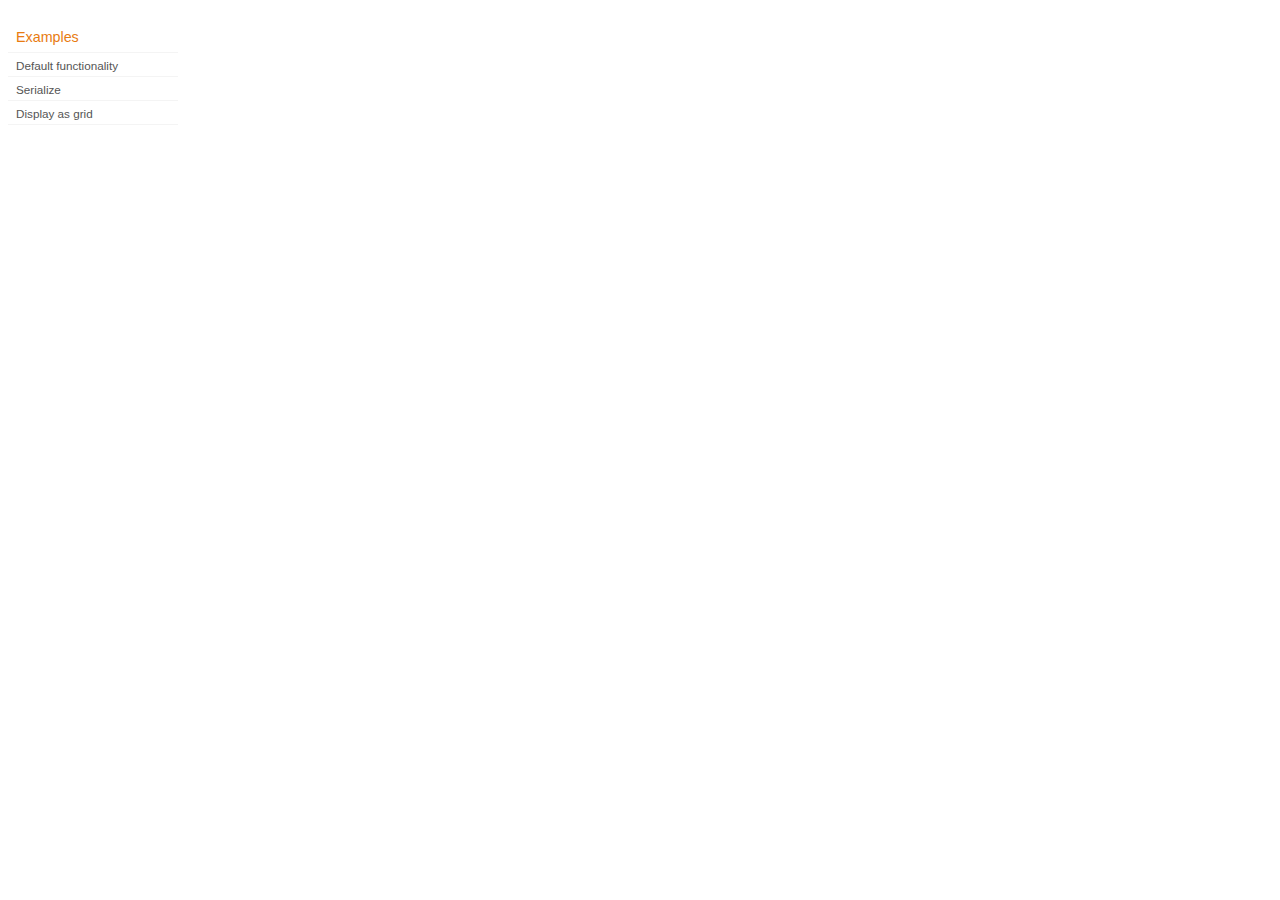
<file: jquery-ui/development-bundle/demos/selectable/index.html>
<!DOCTYPE html>
<html lang="en">
<head>
	<meta charset="utf-8">
	<title>jQuery UI Selectable Demos</title>
	<link rel="stylesheet" href="../demos.css">
</head>
<body>

<div class="demos-nav">
	<h4>Examples</h4>
	<ul>
		<li class="demo-config-on"><a href="default.html">Default functionality</a></li>
		<li><a href="serialize.html">Serialize</a></li>
		<li><a href="display-grid.html">Display as grid</a></li>		
	</ul>
</div>

</body>
</html>
</file>
<file: jquery-ui/development-bundle/demos/demos.css>
body {
	font-size: 62.5%;
}

table {
	font-size: 1em;
}

/* Site
   -------------------------------- */

body {
	font-family: "Trebuchet MS", "Helvetica", "Arial",  "Verdana", "sans-serif";
}

/* Layout
   -------------------------------- */

.layout-grid {
	width: 960px;
}

.layout-grid td {
	vertical-align: top;
}

.layout-grid td.left-nav {
	width: 140px;
}

.layout-grid td.normal {
	border-left: 1px solid #eee;
	padding: 20px 24px;
	font-family: "Trebuchet MS", "Helvetica", "Arial",  "Verdana", "sans-serif";
}

.layout-grid td.demos {
	background: url('/images/demos_bg.jpg') no-repeat;
	height: 337px;
	overflow: hidden;
}

/* Normal
   -------------------------------- */

.normal h3,
.normal h4 {
	margin: 0;
	font-weight: normal;
}

.normal h3 {
	padding: 0 0 9px;
	font-size: 1.8em;
}

.normal h4 {
	padding-bottom: 21px;
	border-bottom: 1px dashed #999;
	font-size: 1.2em;
	font-weight: bold;
}

.normal p {
	font-size: 1.2em;
}

/* Demos */

.demos-nav, .demos-nav dt, .demos-nav dd, .demos-nav ul, .demos-nav li {
	margin: 0;
	padding: 0
}

.demos-nav {
	float: left;
	width: 170px;
	font-size: 1.3em;
}

.demos-nav dt,
.demos-nav h4 {
	margin: 0;
	padding: 0;
	font: normal 1.1em "Trebuchet MS", "Helvetica", "Arial",  "Verdana", "sans-serif";
	color: #e87b10;
}

.demos-nav dt,
.demos-nav h4 {
	margin-top: 1.5em;
	margin-bottom: 0;
	padding-left: 8px;
	padding-bottom:5px;
	line-height: 1.2em;
	border-bottom: 1px solid #F4F4F4;
}

.demos-nav dd a,
.demos-nav li a {
	border-bottom: 1px solid #F4F4F4;
	display:block;
	padding: 4px 3px 4px 8px;
	font-size: 90%;
	text-decoration: none;
	color: #555 ;
	margin:2px 0;
	height:13px;
}

.demos-nav dd a:hover,
.demos-nav dd a:focus,
.demos-nav dd a:hover,
.demos-nav dd a:focus {
	background: #f3f3f3;
	color:#000;
	-moz-border-radius: 5px; -webkit-border-radius: 5px;
}
 .demos-nav dd a.selected {
	background: #555;
	color:#ffffff;
	-moz-border-radius: 5px; -webkit-border-radius: 5px;
}


/* new styles for demo pages, added by Filament 12.29.08
eventually we should convert the font sizes to ems -- using px for now to minimize style conflicts
*/

.normal h3.demo-header { font-size:32px; padding:0 0 5px; border-bottom:1px solid #eee; text-transform: capitalize; }
.normal h4.demo-subheader { font-size:10px; text-transform: uppercase; color:#999; padding:8px 0 3px; border:0; margin:0; }
.normal a:link,
.normal a:visited { color:#1b75bb; text-decoration:none; }
.normal a:hover,
.normal a:active { color:#0b559b; }

#demo-config { padding:20px 0 0; }

#demo-frame { float:left; width:540px; height:380px; border:1px solid #ddd; overflow: auto; position: relative; }
#demo-frame h3, #demo-frame h4 { padding: 0; font-weight: bold; font-size: 1em; }

#demo-config-menu { float:right; width:180px;  }
#demo-config-menu h4 { font-size:13px; color:#666; font-weight:normal; border:0; padding-left:18px; }

#demo-config-menu ul { list-style: none; padding: 0; margin: 0; }

#demo-config-menu li { font-size:12px; padding:0 0 0 10px; margin:3px 0; zoom: 1; }

#demo-config-menu li a:link,
#demo-config-menu li a:visited { display:block; padding:1px 8px 4px; border-bottom:1px dotted #b3b3b3; }
* html #demo-config-menu li a:link,
* html #demo-config-menu li a:visited { padding:1px 8px 2px; }
#demo-config-menu li a:hover,
#demo-config-menu li a:active { background-color:#f6f6f6; }

#demo-config-menu li.demo-config-on { background: url(images/demo-config-on-tile.gif) repeat-x left center; }

#demo-config-menu li.demo-config-on a:link,
#demo-config-menu li.demo-config-on a:visited,
#demo-config-menu li.demo-config-on a:hover,
#demo-config-menu li.demo-config-on a:active { background: url(images/demo-config-on.gif) no-repeat left; padding-left:18px; color:#fff; border:0; margin-left:-10px; margin-top: 0px; margin-bottom: 0px; }

#demo-source, #demo-notes {
	clear: both;
	padding: 20px 0 0;
	font-size: 1.3em;
}

#demo-notes { width:520px; color:#333; font-size: 1em; }
#demo-notes p code, .demo-description p code { padding: 0; font-weight: bold; }
#demo-source pre, #demo-source code { padding: 0; }
code, pre { padding:8px 0 8px 20px ; font-size: 1.2em; line-height:130%;  }

#demo-source a:link,
#demo-source a:visited,
#demo-source a:hover,
#demo-source a:active { font-size:12px; padding-left:13px; background-position: left center; background-repeat: no-repeat; }

#demo-source a.source-open:link,
#demo-source a.source-open:visited,
#demo-source a.source-open:hover,
#demo-source a.source-open:active { background-image: url(images/demo-spindown-open.gif); }

#demo-source a.source-closed:link,
#demo-source a.source-closed:visited,
#demo-source a.source-closed:hover,
#demo-source a.source-closed:active { background-image: url(images/demo-spindown-closed.gif); }

div.demo {
	padding:12px;
	font-family: "Trebuchet MS", "Arial", "Helvetica", "Verdana", "sans-serif";
}

div.demo h3.docs { clear:left; font-size:12px; font-weight:normal; padding:0 0 1em; margin:0; }

div.demo-description {
	clear:both;
	padding:12px;
	font-family: "Trebuchet MS", "Arial", "Helvetica", "Verdana", "sans-serif";
	font-size: 1.3em;
	line-height: 1.4em;
}

.ui-draggable, .ui-droppable {
	background-position: top left;
}

.left-nav .demos-nav {
	padding-right: 10px;
}

#demo-link { font-size:11px;  padding-top: 6px; clear: both; overflow: hidden; }
#demo-link a span.ui-icon { float:left; margin-right:3px; }

/* Component containers
----------------------------------*/
#widget-docs .ui-widget { font-family: Trebuchet MS,Verdana,Arial,sans-serif; font-size: 1em; }
#widget-docs .ui-widget input, #widget-docs .ui-widget select, #widget-docs .ui-widget textarea, #widget-docs .ui-widget button { font-family: Trebuchet MS,Verdana,Arial,sans-serif; font-size: 1em; }
#widget-docs .ui-widget-header { border: 1px solid #ffffff; background: #464646 url(images/464646_40x100_textures_01_flat_100.png) 50% 50% repeat-x; color: #ffffff; font-weight: bold; }
#widget-docs .ui-widget-header a { color: #ffffff; }
#widget-docs .ui-widget-content { border: 1px solid #ffffff; background: #ffffff url(images/ffffff_40x100_textures_01_flat_75.png) 50% 50% repeat-x; color: #222222; }
#widget-docs .ui-widget-content a { color: #222222; }

/* Interaction states
----------------------------------*/
#widget-docs .ui-state-default, #widget-docs .ui-widget-content #widget-docs .ui-state-default { border: 1px solid #666666; background: #555555 url(images/555555_40x100_textures_03_highlight_soft_75.png) 50% 50% repeat-x; font-weight: normal; color: #ffffff; outline: none; }
#widget-docs .ui-state-default a { color: #ffffff; text-decoration: none; outline: none; }
#widget-docs .ui-state-hover, #widget-docs .ui-widget-content #widget-docs .ui-state-hover, #widget-docs .ui-state-focus, #widget-docs .ui-widget-content #widget-docs .ui-state-focus { border: 1px solid #666666; background: #444444 url(images/444444_40x100_textures_03_highlight_soft_60.png) 50% 50% repeat-x; font-weight: normal; color: #ffffff; outline: none; }
#widget-docs .ui-state-hover a { color: #ffffff; text-decoration: none; outline: none; }
#widget-docs .ui-state-active, #widget-docs .ui-widget-content #widget-docs .ui-state-active { border: 1px solid #666666; background: #ffffff url(images/ffffff_40x100_textures_01_flat_65.png) 50% 50% repeat-x; font-weight: normal; color: #F6921E; outline: none; }
#widget-docs .ui-state-active a { color: #F6921E; outline: none; text-decoration: none; }

/* Interaction Cues
----------------------------------*/
#widget-docs .ui-state-highlight, #widget-docs .ui-widget-content #widget-docs .ui-state-highlight {border: 1px solid #fcefa1; background: #fbf9ee url(images/fbf9ee_40x100_textures_02_glass_55.png) 50% 50% repeat-x; color: #363636; }
#widget-docs .ui-state-error, #widget-docs .ui-widget-content #widget-docs .ui-state-error {border: 1px solid #cd0a0a; background: #fef1ec url(images/fef1ec_40x100_textures_05_inset_soft_95.png) 50% bottom repeat-x; color: #cd0a0a; }
#widget-docs .ui-state-error-text, #widget-docs .ui-widget-content #widget-docs .ui-state-error-text { color: #cd0a0a; }
#widget-docs .ui-state-disabled, #widget-docs .ui-widget-content #widget-docs .ui-state-disabled { opacity: .35; filter:Alpha(Opacity=35); background-image: none; }
#widget-docs .ui-priority-primary, #widget-docs .ui-widget-content #widget-docs .ui-priority-primary { font-weight: bold; }
#widget-docs .ui-priority-secondary, #widget-docs .ui-widget-content #widget-docs .ui-priority-secondary { opacity: .7; filter:Alpha(Opacity=70); font-weight: normal; }

/* Icons
----------------------------------*/

/* states and images */
#demo-frame-wrapper .ui-icon, #widget-docs .ui-icon { width: 16px; height: 16px; background-image: url(images/222222_256x240_icons_icons.png); }
#widget-docs .ui-widget-content .ui-icon {background-image: url(images/222222_256x240_icons_icons.png); }
#widget-docs .ui-widget-header .ui-icon {background-image: url(images/222222_256x240_icons_icons.png); }
#widget-docs .ui-state-default .ui-icon { background-image: url(images/888888_256x240_icons_icons.png); }
#widget-docs .ui-state-hover .ui-icon, #widget-docs .ui-state-focus .ui-icon {background-image: url(images/454545_256x240_icons_icons.png); }
#widget-docs .ui-state-active .ui-icon {background-image: url(images/454545_256x240_icons_icons.png); }
#widget-docs .ui-state-highlight .ui-icon {background-image: url(images/2e83ff_256x240_icons_icons.png); }
#widget-docs .ui-state-error .ui-icon, #widget-docs .ui-state-error-text .ui-icon {background-image: url(images/cd0a0a_256x240_icons_icons.png); }


/* Misc visuals
----------------------------------*/

/* Corner radius */
#widget-docs .ui-corner-tl { -moz-border-radius-topleft: 4px; -webkit-border-top-left-radius: 4px; }
#widget-docs .ui-corner-tr { -moz-border-radius-topright: 4px; -webkit-border-top-right-radius: 4px; }
#widget-docs .ui-corner-bl { -moz-border-radius-bottomleft: 4px; -webkit-border-bottom-left-radius: 4px; }
#widget-docs .ui-corner-br { -moz-border-radius-bottomright: 4px; -webkit-border-bottom-right-radius: 4px; }
#widget-docs .ui-corner-top { -moz-border-radius-topleft: 4px; -webkit-border-top-left-radius: 4px; -moz-border-radius-topright: 4px; -webkit-border-top-right-radius: 4px; }
#widget-docs .ui-corner-bottom { -moz-border-radius-bottomleft: 4px; -webkit-border-bottom-left-radius: 4px; -moz-border-radius-bottomright: 4px; -webkit-border-bottom-right-radius: 4px; }
#widget-docs .ui-corner-right {  -moz-border-radius-topright: 4px; -webkit-border-top-right-radius: 4px; -moz-border-radius-bottomright: 4px; -webkit-border-bottom-right-radius: 4px; }
#widget-docs .ui-corner-left { -moz-border-radius-topleft: 4px; -webkit-border-top-left-radius: 4px; -moz-border-radius-bottomleft: 4px; -webkit-border-bottom-left-radius: 4px; }
#widget-docs .ui-corner-all { -moz-border-radius: 4px; -webkit-border-radius: 4px; }

/* Overlays */
#widget-docs .ui-widget-overlay { background: #aaaaaa url(images/aaaaaa_40x100_textures_01_flat_0.png) 50% 50% repeat-x; opacity: .30;filter:Alpha(Opacity=30); }
#widget-docs .ui-widget-shadow { margin: -8px 0 0 -8px; padding: 8px; background: #aaaaaa url(images/aaaaaa_40x100_textures_01_flat_0.png) 50% 50% repeat-x; opacity: .30;filter:Alpha(Opacity=30); -moz-border-radius: 8px; -webkit-border-radius: 8px; }

/*
----------------------------------*/

#widget-docs { margin:20px 0 0; border: none; }

#widget-docs h2, #widget-docs h3, #widget-docs h4, #widget-docs p, #widget-docs ul, #widget-docs code { margin:0; padding:0; }
#widget-docs code { display:block; color:#444; font-size:.9em; margin:0 0 1em; }
#widget-docs code strong { color:#000; }
#widget-docs p { margin:0 3em 1.2em 0; }
#widget-docs p.intro { font-size:13px; color:#666; line-height:1.3; }
#widget-docs ul { list-style-type: none; }

#widget-docs h2 { font-size:16px; margin:1.2em 0 .5em; }
#widget-docs h3 { font-size:14px; color:#e6820E; margin:1.5em 0 .5em; }
.normal #widget-docs h4 { font-size:12px; color:#000; border:0; margin:0 0 .5em; }

#docs-overview-main { width:400px; }
#docs-overview-sidebar { float:right; width:200px; }
#docs-overview-sidebar a span { color:#666; }
#widget-docs #docs-overview-main p { margin-right:0; }
#widget-docs #docs-overview-sidebar h4 { padding-left:0; }

.docs-list-header { float:left; width:100%; margin:10px 0 0; border-bottom:1px solid #eee; }
#widget-docs .docs-list-header h2 { float:left; margin:0; }
#widget-docs .docs-list-header p { float:right; margin:5px 0; font-size:11px; }

.docs-list { float:left; width:100%; padding:0 0 10px; }
.docs-list .param-header { float:left; clear:left; width:100%; padding:8px 0; border-top:1px solid #eee; }
#widget-docs .param-header h3, #widget-docs .param-header p { margin:0; float:left; }
#widget-docs .param-header h3 { width:50%; }
#widget-docs .param-header h3 span { background: url(images/demo-spindown-closed.gif) no-repeat left; padding-left:13px; }
#widget-docs .param-open .param-header h3 span { background: url(images/demo-spindown-open.gif) no-repeat left; }
#widget-docs .param-header p { width:24%; }
#widget-docs .param-header p.param-type span { background: url(images/icon-docs-info.gif) no-repeat left; cursor:pointer; border-bottom:1px dashed #ccc; padding-left:15px; }

.param-details { padding-left:13px; }
.param-args { margin:0 0 1.5em; border-top:1px dotted #ccc;}
.param-args td { padding:3px 30px 3px 5px; border-bottom:1px dotted #ccc;  }


/* overrides for ui-tab styles */
#widget-docs ul.ui-tabs-nav { padding:0 0 0 8px; }
#widget-docs .ui-tabs-nav li { margin:5px 5px 0 0; }

#widget-docs .ui-tabs-nav li a:link,
#widget-docs .ui-tabs-nav li a:visited,
#widget-docs .ui-tabs-nav li a:hover,
#widget-docs .ui-tabs-nav li a:active { font-size:14px; padding:4px 1.2em 3px; color:#fff; }

#widget-docs .ui-tabs-nav li.ui-tabs-selected a:link,
#widget-docs .ui-tabs-nav li.ui-tabs-selected a:visited,
#widget-docs .ui-tabs-nav li.ui-tabs-selected a:hover,
#widget-docs .ui-tabs-nav li.ui-tabs-selected a:active { color:#e6820E; }

#widget-docs .ui-tabs-panel { padding:20px 9px; font-size:12px; line-height:1.4; color:#000; }

#widget-docs .ui-widget-content a:link,
#widget-docs .ui-widget-content a:visited { color:#1b75bb; text-decoration:none; }
#widget-docs .ui-widget-content a:hover,
#widget-docs .ui-widget-content a:active { color:#0b559b; }
</file>
